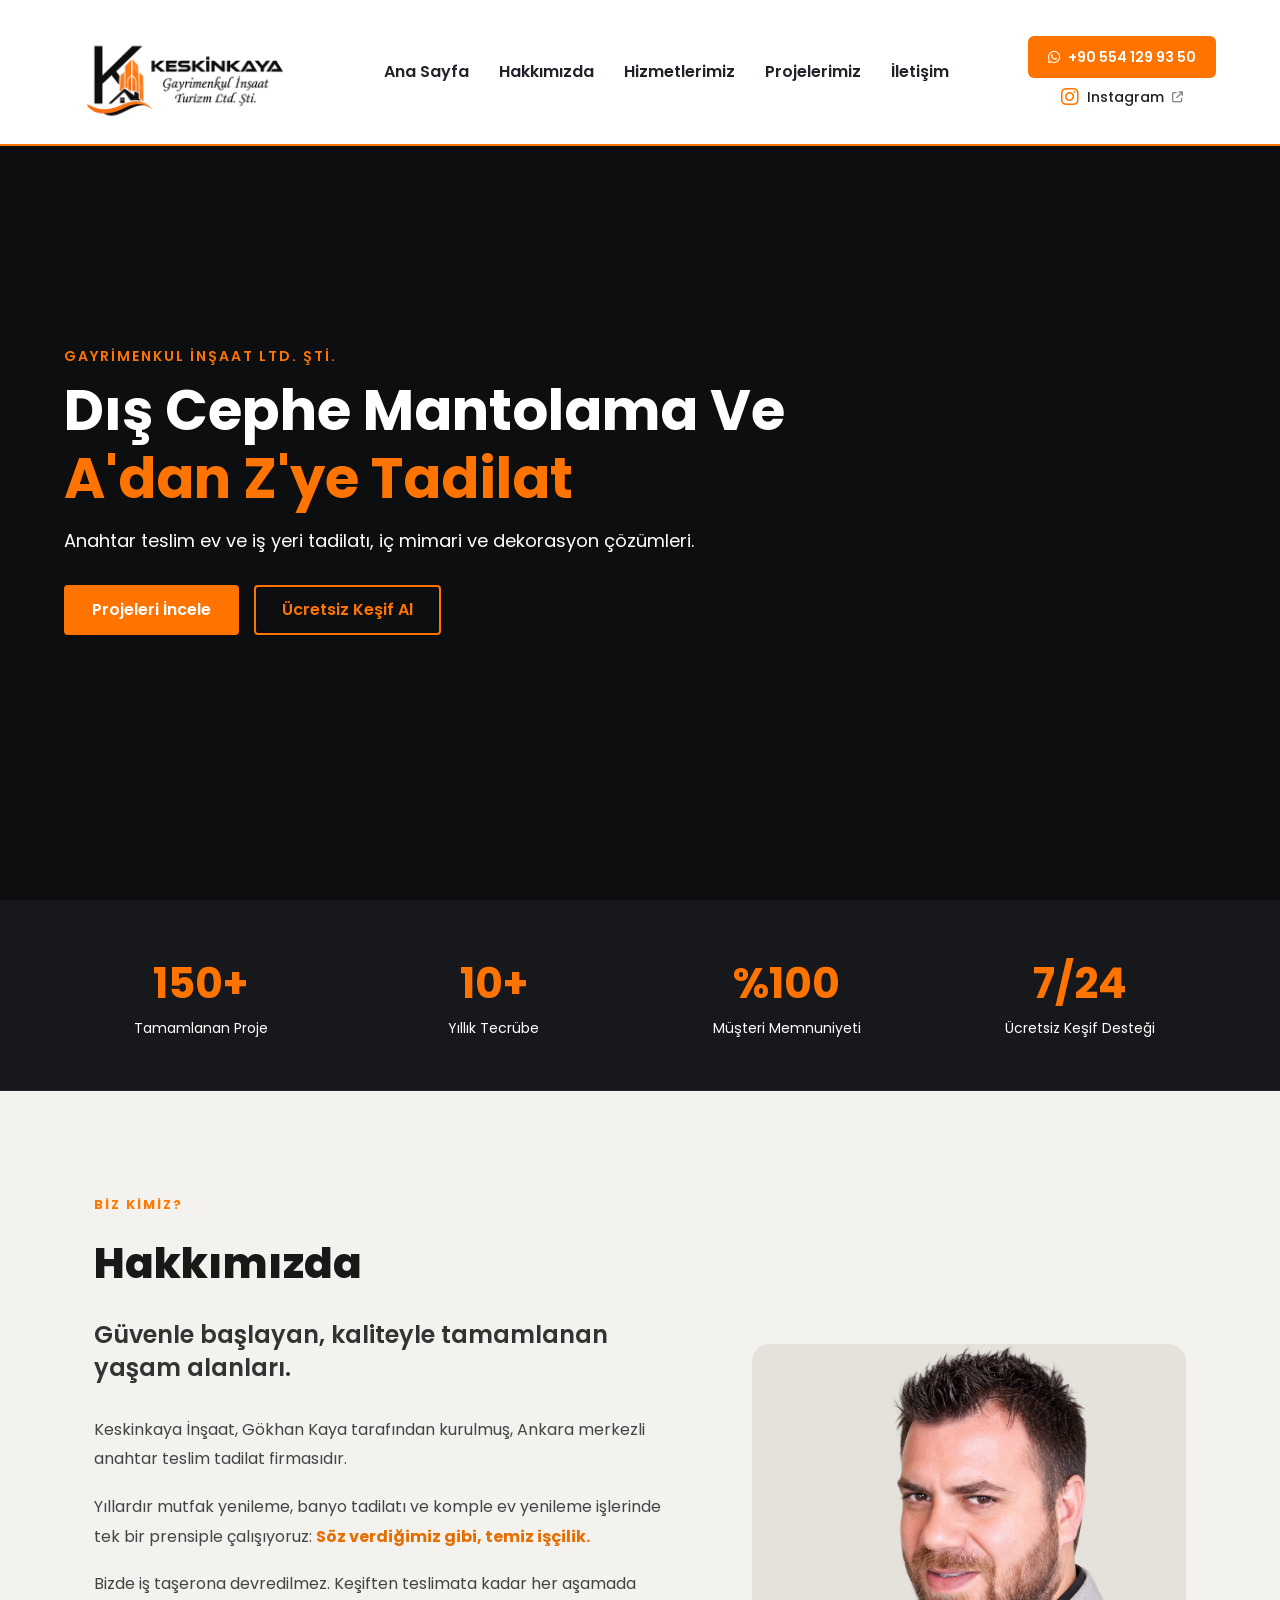
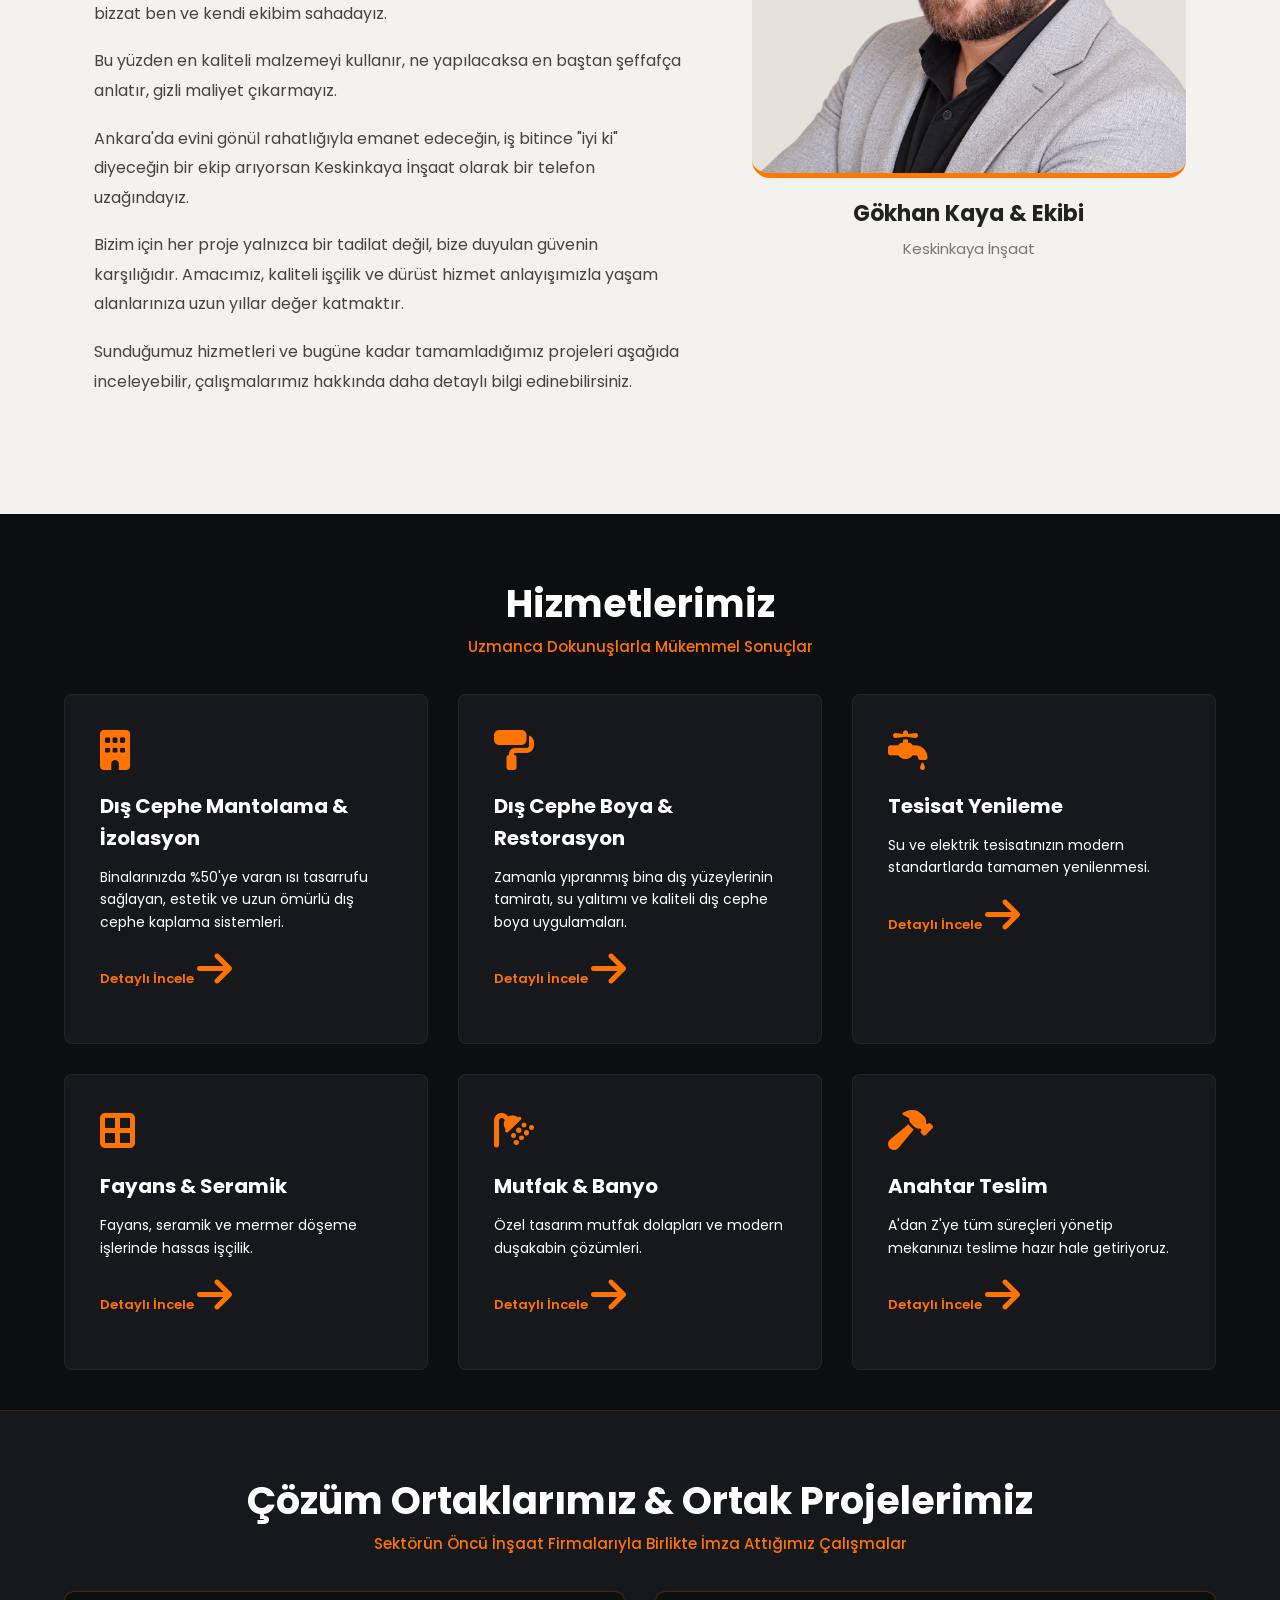
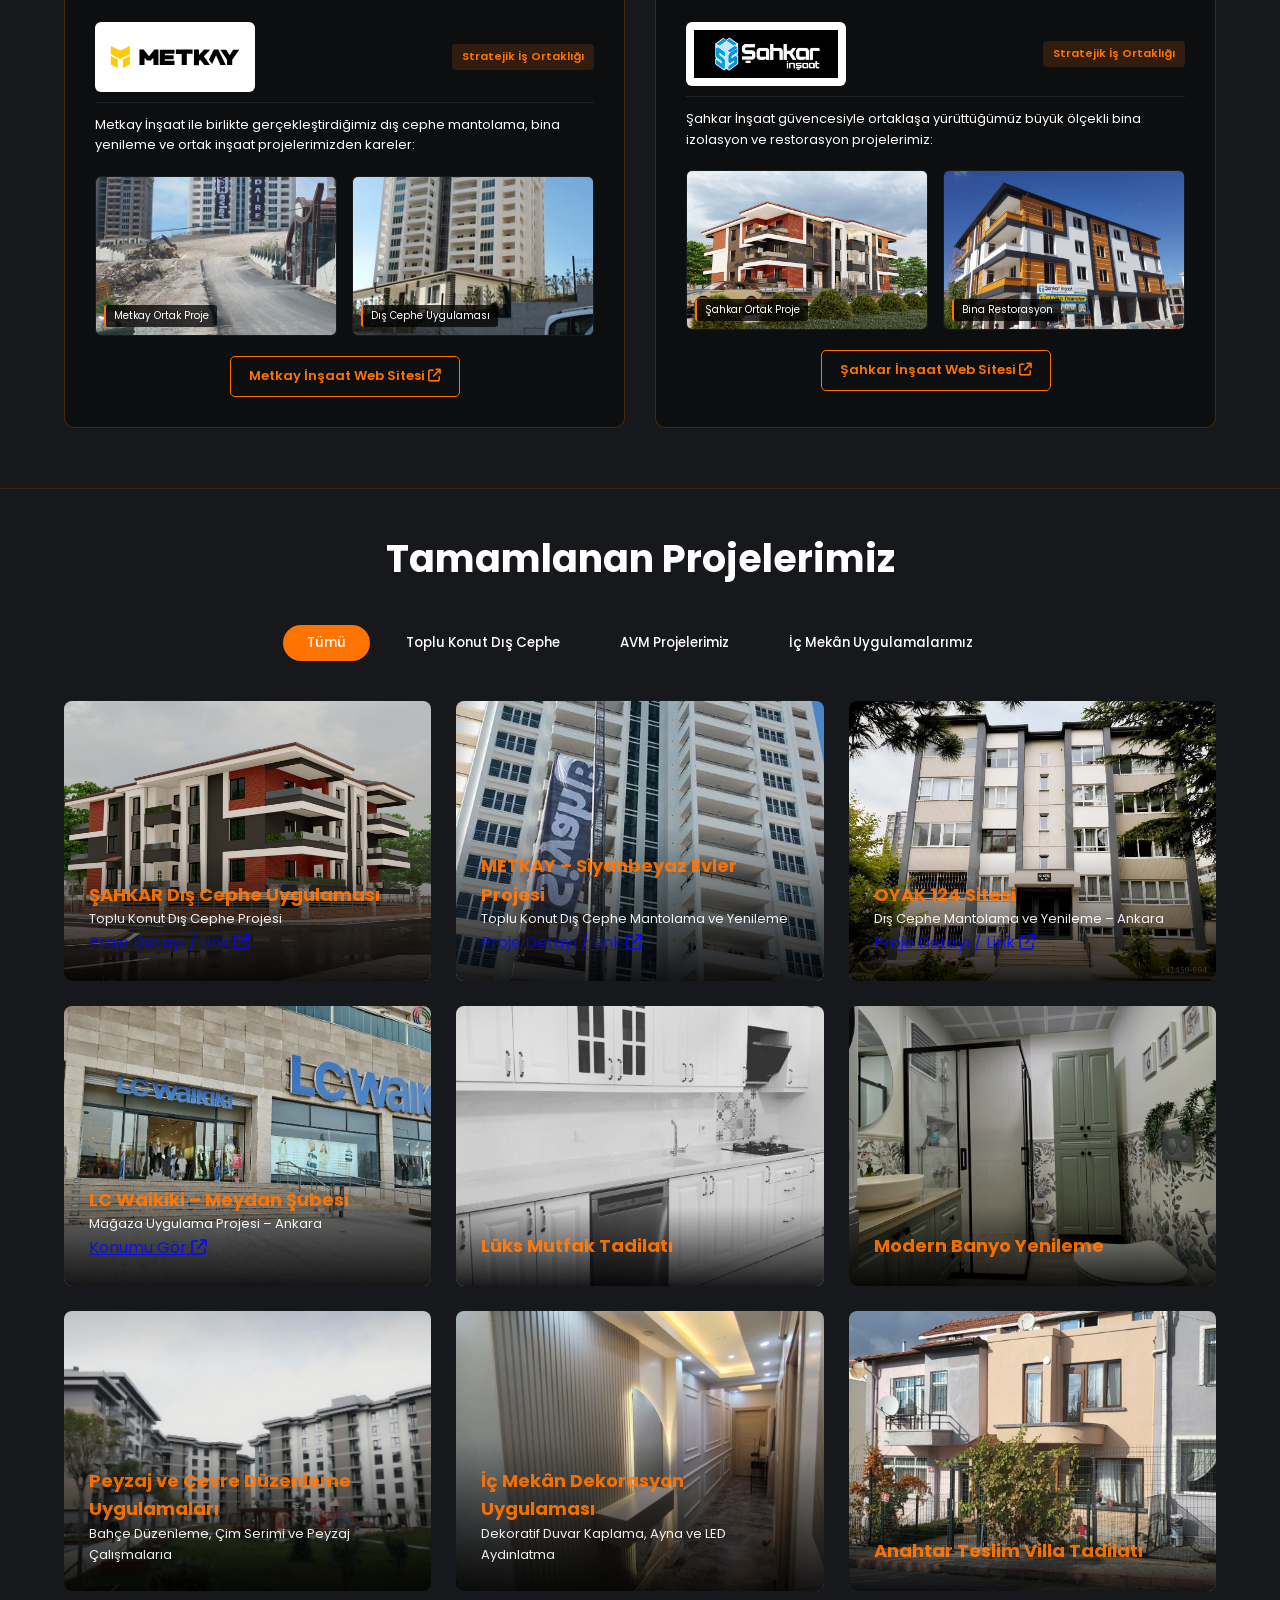
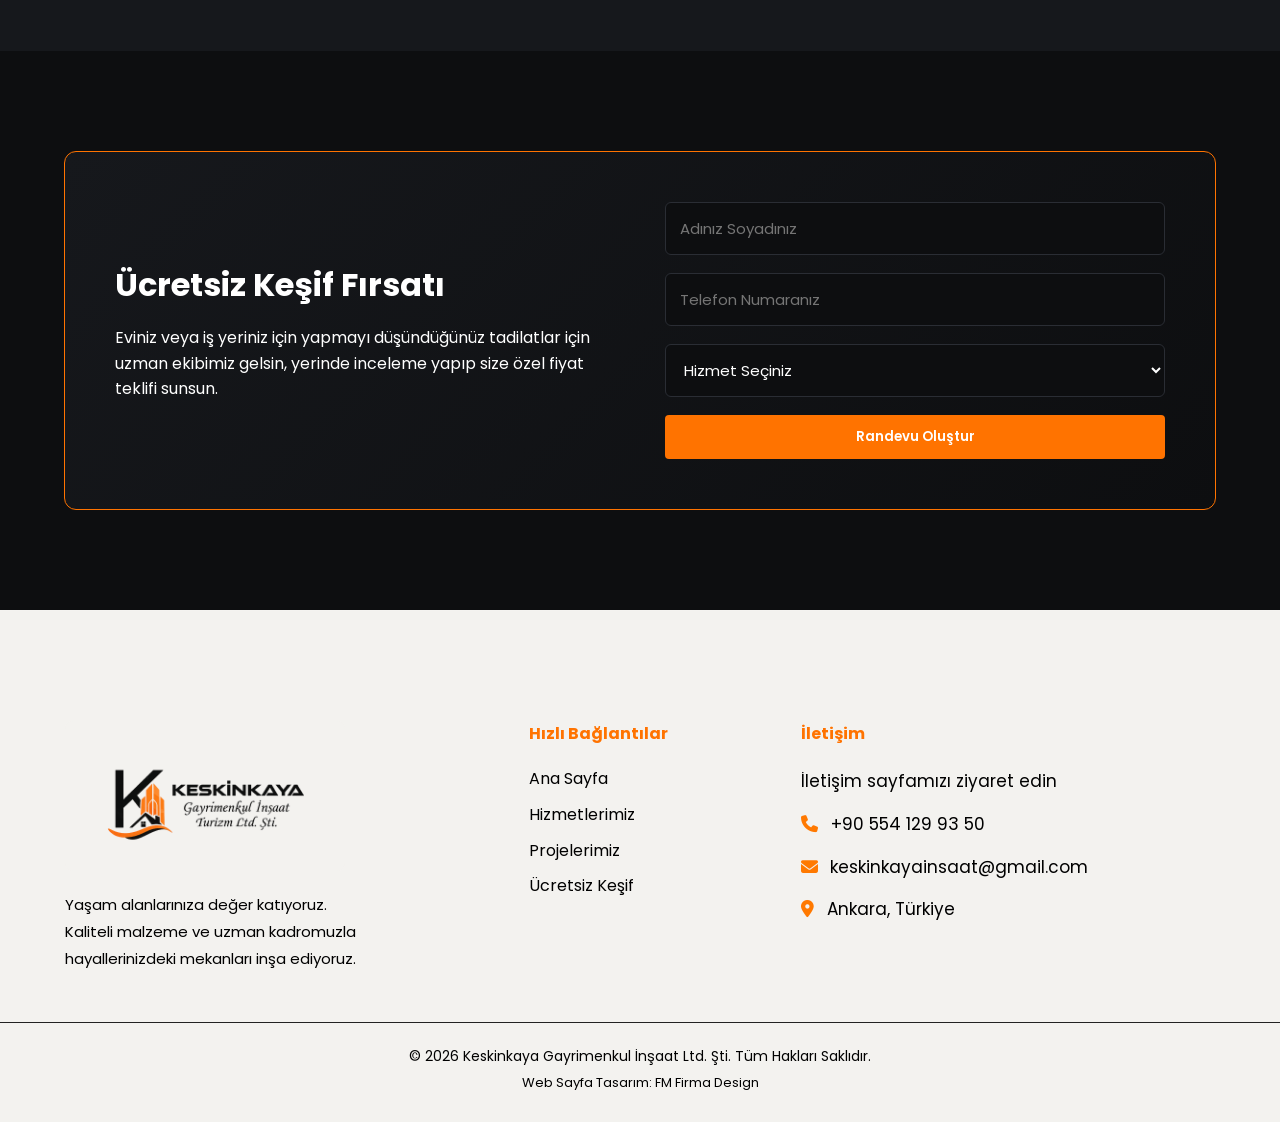
<file: index.html>
<!DOCTYPE html>
<html lang="tr">
<head>
    <meta charset="UTF-8">
    <meta name="viewport" content="width=device-width, initial-scale=1.0">
    <title>Keskinkaya İnşaat | Anahtar Teslim Tadilat & Dekorasyon</title>
    <!-- Google Fonts & FontAwesome -->
    <link href="https://fonts.googleapis.com/css2?family=Poppins:wght@300;400;600;700&display=swap" rel="stylesheet">
    <link rel="stylesheet" href="https://cdnjs.cloudflare.com/ajax/libs/font-awesome/6.4.0/css/all.min.css">
    <link rel="stylesheet" href="style.css">
    <script src="script.js"></script>
</head>
<body>

    <!-- Header / Navbar -->
<header class="navbar">
    <div class="container nav-container">
        <div class="logo">
            <a href="#hero"><img src="images/KeskinKayaInsaat_Logo.png" alt="Keskinkaya İnşaat Logo" class="site-logo"></a>
            
            <!-- Və ya Mətn Halında: -->
            <!-- <a href="#">KESKİNKAYA<span>İNŞAAT</span></a> -->
        </div>
        <nav id="site-navigation" aria-label="Ana navigasyon">
            <ul class="nav-links">
                <li><a href="#hero">Ana Sayfa</a></li>
                <li><a href="#hakkimizda">Hakkımızda</a></li>
                <li><a href="#hizmetler">Hizmetlerimiz</a></li>
                <li><a href="#portfolyo">Projelerimiz</a></li>
                <li><a href="kontakt.html">İletişim</a></li>
            </ul>
        </nav>
        <button class="mobile-nav-toggle" type="button" aria-label="Menüyü aç" aria-expanded="false" aria-controls="site-navigation">
            <span></span>
            <span></span>
            <span></span>
        </button>

<div class="header-social">
    <a href="https://wa.me/905541299350" target="_blank" class="btn-orange-sm">
        <i class="fab fa-whatsapp"></i> +90 554 129 93 50
    </a>

    <a href="https://www.instagram.com/keskinkaya_insaat/" target="_blank" rel="noopener noreferrer" class="header-instagram">
        <i class="fab fa-instagram"></i>
        Instagram
        <i class="fas fa-arrow-up-right-from-square"></i>
    </a>
</div>

</div>
</header>

    <!-- HERO SECTION -->
<section id="hero" class="hero">
    <div class="hero-overlay"></div>
    <div class="container">
        <div class="hero-content">
            <p class="tagline">GAYRİMENKUL İNŞAAT LTD. ŞTİ.</p>
<h1>Dış Cephe Mantolama Ve <span>A'dan Z'ye Tadilat</span></h1>            <p class="sub-desc">Anahtar teslim ev ve iş yeri tadilatı, iç mimari ve dekorasyon çözümleri.</p>
            <div class="hero-btns">
                <a href="#portfolyo" class="btn-orange">Projeleri İncele</a>
                <a href="kontakt.html" class="btn-outline">Ücretsiz Keşif Al</a>
            </div>
        </div>
    </div>
</section>

    <!-- Sayaç / İstatistik Bölümü -->
    <section class="stats-section">
        <div class="container stats-grid">
            <div class="stat-card">
                <h3>150+</h3>
                <p>Tamamlanan Proje</p>
            </div>
            <div class="stat-card">
                <h3>10+</h3>
                <p>Yıllık Tecrübe</p>
            </div>
            <div class="stat-card">
                <h3>%100</h3>
                <p>Müşteri Memnuniyeti</p>
            </div>
            <div class="stat-card">
                <h3>7/24</h3>
                <p>Ücretsiz Keşif Desteği</p>
            </div>
        </div>
    </section>


<!-- HAKKIMIZDA -->
<section id="hakkimizda" class="about-section">
  <div class="container about-container">

    <!-- Sol: Metin -->
    <div class="about-text">

      <span class="about-label">BİZ KİMİZ?</span>

      <h2>Hakkımızda</h2>

      <h3>
        Güvenle başlayan, kaliteyle tamamlanan
        yaşam alanları.
      </h3>

      <p>
        Keskinkaya İnşaat, Gökhan Kaya tarafından
        kurulmuş, Ankara merkezli anahtar teslim
        tadilat firmasıdır.
      </p>

      <p>
        Yıllardır mutfak yenileme, banyo tadilatı
        ve komple ev yenileme işlerinde tek bir
        prensiple çalışıyoruz:
        <strong>Söz verdiğimiz gibi, temiz işçilik.</strong>
      </p>

      <p>
        Bizde iş taşerona devredilmez.
        Keşiften teslimata kadar her aşamada
        bizzat ben ve kendi ekibim sahadayız.
      </p>

      <p>
        Bu yüzden en kaliteli malzemeyi kullanır,
        ne yapılacaksa en baştan şeffafça anlatır,
        gizli maliyet çıkarmayız.
      </p>

      <p>
        Ankara'da evini gönül rahatlığıyla
        emanet edeceğin, iş bitince "iyi ki"
        diyeceğin bir ekip arıyorsan Keskinkaya
        İnşaat olarak bir telefon uzağındayız.
      </p>

      <p>
        Bizim için her proje yalnızca bir tadilat
        değil, bize duyulan güvenin karşılığıdır.
        Amacımız, kaliteli işçilik ve dürüst hizmet
        anlayışımızla yaşam alanlarınıza uzun
        yıllar değer katmaktır.
      </p>

       <p>
        Sunduğumuz hizmetleri ve bugüne kadar tamamladığımız projeleri aşağıda inceleyebilir, çalışmalarımız hakkında daha detaylı bilgi edinebilirsiniz.
      </p>
    

    </div>

    <!-- Sağ: Fotoğraf -->
    
<!-- Sağ: Otomatik fotoğraf slaytı -->
<div class="about-image">

  <div class="about-image-frame about-slider">
    <img
      src="images/Gokhan_Kaya.png"
      alt="Gökhan Kaya"
      class="about-slide active"
    >

    <img
      src="images/KeskinKaya_Ekibi.png"
      alt="Keskinkaya İnşaat Ekibi"
      class="about-slide"
    >
  </div>

<div class="about-image-caption">
    <strong>Gökhan Kaya & Ekibi</strong>
    <span>Keskinkaya İnşaat</span>
</div>

</div>
</div>
</section>


<!-- HİZMETLERİMİZ SECTION -->
<section id="hizmetler" class="services">
    <div class="container">
        <div class="section-title">
            <h2>Hizmetlerimiz</h2>
            <p>Uzmanca Dokunuşlarla Mükemmel Sonuçlar</p>
        </div>

        <div class="services-grid">
            <!-- 1. Dış Cephe Mantolama -->
            <div class="service-card featured" onclick="openServiceModal('mantolama')">
                <i class="fa-solid fa-building"></i>
                <h3>Dış Cephe Mantolama & İzolasyon</h3>
                <p>Binalarınızda %50'ye varan ısı tasarrufu sağlayan, estetik ve uzun ömürlü dış cephe kaplama sistemleri.</p>
                <span class="read-more">Detaylı İncele <i class="fa-solid fa-arrow-right"></i></span>
            </div>

            <!-- 2. Dış Cephe Boya -->
            <div class="service-card featured" onclick="openServiceModal('boya')">
                <i class="fa-solid fa-paint-roller"></i>
                <h3>Dış Cephe Boya & Restorasyon</h3>
                <p>Zamanla yıpranmış bina dış yüzeylerinin tamiratı, su yalıtımı ve kaliteli dış cephe boya uygulamaları.</p>
                <span class="read-more">Detaylı İncele <i class="fa-solid fa-arrow-right"></i></span>
            </div>

            <!-- 3. Tesisat Yenileme -->
            <div class="service-card" onclick="openServiceModal('tesisat')">
                <i class="fa-solid fa-faucet-drip"></i>
                <h3>Tesisat Yenileme</h3>
                <p>Su ve elektrik tesisatınızın modern standartlarda tamamen yenilenmesi.</p>
                <span class="read-more">Detaylı İncele <i class="fa-solid fa-arrow-right"></i></span>
            </div>

            <!-- 4. Fayans & Seramik -->
            <div class="service-card" onclick="openServiceModal('fayans')">
                <i class="fa-solid fa-border-all"></i>
                <h3>Fayans & Seramik</h3>
                <p>Fayans, seramik ve mermer döşeme işlerinde hassas işçilik.</p>
                <span class="read-more">Detaylı İncele <i class="fa-solid fa-arrow-right"></i></span>
            </div>

            <!-- 5. Mutfak & Banyo -->
            <div class="service-card" onclick="openServiceModal('mutfak-banyo')">
                <i class="fa-solid fa-shower"></i>
                <h3>Mutfak & Banyo</h3>
                <p>Özel tasarım mutfak dolapları ve modern duşakabin çözümleri.</p>
                <span class="read-more">Detaylı İncele <i class="fa-solid fa-arrow-right"></i></span>
            </div>

            <!-- 6. Anahtar Teslim -->
            <div class="service-card" onclick="openServiceModal('anahtar-teslim')">
                <i class="fa-solid fa-hammer"></i>
                <h3>Anahtar Teslim</h3>
                <p>A'dan Z'ye tüm süreçleri yönetip mekanınızı teslime hazır hale getiriyoruz.</p>
                <span class="read-more">Detaylı İncele <i class="fa-solid fa-arrow-right"></i></span>
            </div>
        </div>
    </div>
</section>

<!-- GÜÇ BİRLİĞİ VE ORTAK PROJELER SECTION -->
<section class="partners-projects">
    <div class="container">
        <div class="section-title">
            <h2>Çözüm Ortaklarımız & Ortak Projelerimiz</h2>
            <p>Sektörün Öncü İnşaat Firmalarıyla Birlikte İmza Attığımız Çalışmalar</p>
        </div>
        
        <div class="partners-grid">
            <!-- Metkay İnşaat Kartı -->
            <div class="partner-card">
                <div class="partner-header">
                    <a href="https://metkayinsaat.com.tr/iletisim/" target="_blank" rel="noopener noreferrer" class="partner-logo-link">
                        <img src="images/metkay-logo_logo.svg" alt="Metkay İnşaat Logo" class="partner-logo">
                    </a>
                    <span class="partner-tag">Stratejik İş Ortaklığı</span>
                </div>
                <p class="partner-desc">Metkay İnşaat ile birlikte gerçekleştirdiğimiz dış cephe mantolama, bina yenileme ve ortak inşaat projelerimizden kareler:</p>
                
                <!-- Metkay Proje Fotoları -->
                <div class="partner-gallery">
                    <div class="partner-photo">
                        <img src="images/MetkayInsaat_ortakproje1.jpg" alt="Metkay Ortak Proje 1">
                        <div class="photo-badge">Metkay Ortak Proje</div>
                    </div>
                    <div class="partner-photo">
                        <img src="images/MetkayInsaat_ortakproje2.jpg" alt="Metkay Ortak Proje 2">
                        <div class="photo-badge">Dış Cephe Uygulaması</div>
                    </div>
                </div>

                <!-- Sayta Keçid Düyməsi -->
                <div class="partner-link-container">
                    <a href="https://metkayinsaat.com.tr/iletisim/" target="_blank" rel="noopener noreferrer" class="partner-web-btn">
                        Metkay İnşaat Web Sitesi <i class="fa-solid fa-arrow-up-right-from-square"></i>
                    </a>
                </div>
            </div>
            
            <!-- Şahkar İnşaat Kartı -->
            <div class="partner-card">
                <div class="partner-header">
                    <!-- Şirkət Loqosu (Kliklədikdə sayta gedir) -->
                    <a href="https://www.facebook.com/sahkar.insaat/" target="_blank" rel="noopener noreferrer" class="partner-logo-link">
                        <img src="images/ShahkarInsaat_Logo.png" alt="Şahkar İnşaat Logo" class="partner-logo">
                    </a>
                    <span class="partner-tag">Stratejik İş Ortaklığı</span>
                </div>
                <p class="partner-desc">Şahkar İnşaat güvencesiyle ortaklaşa yürüttüğümüz büyük ölçekli bina izolasyon ve restorasyon projelerimiz:</p>
                
                <!-- Şahkar Proje Fotoları -->
                <div class="partner-gallery">
                    <div class="partner-photo">
                        <img src="images/ShahkarInshaat_proje1.jpg" alt="Şahkar Ortak Proje 1">
                        <div class="photo-badge">Şahkar Ortak Proje</div>
                    </div>
                    <div class="partner-photo">
                        <img src="images/ShahkarInshaat_proje2.jpg" alt="Şahkar Ortak Proje 2">
                        <div class="photo-badge">Bina Restorasyon</div>
                    </div>
                </div>

                <!-- Sayta Keçid Düyməsi -->
                <div class="partner-link-container">
                    <a href="https://www.facebook.com/sahkar.insaat/" target="_blank" rel="noopener noreferrer" class="partner-web-btn">
                        Şahkar İnşaat Web Sitesi <i class="fa-solid fa-arrow-up-right-from-square"></i>
                    </a>
                </div>
            </div>
        </div>
    </div>
</section>

    
    <!-- Portfolyo / Foto Qalereya -->
<section id="portfolyo" class="portfolio">
    <div class="container">
        <div class="section-title">
            <h2>Tamamlanan Projelerimiz</h2>
        </div>
        
        <!-- Filter Buttons -->
        <div class="filter-buttons">
            <button class="filter-btn active" data-filter="all">Tümü</button>
            <button class="filter-btn" data-filter="toplu-konut">Toplu Konut Dış Cephe</button>
            <button class="filter-btn" data-filter="avm">AVM Projelerimiz</button>
            <button class="filter-btn" data-filter="ic-mekan">İç Mekân Uygulamalarımız</button>
        </div>

        <div class="portfolio-grid">
            
    <div class="portfolio-item toplu-konut">
    <img src="images/SahkarInsaat_DisCephe_p2.jpg" alt="ŞAHKAR Dış Cephe Uygulaması">
    <img src="images/ShahkarDisCephe_P1.jpg" alt="ŞAHKAR Dış Cephe Uygulaması">
    <img src="images/ShahkarDisCephe_P3.jpg" alt="ŞAHKAR Dış Cephe Uygulaması">
    <div class="item-overlay">
        <h4>ŞAHKAR Dış Cephe Uygulaması</h4>
        <p>Toplu Konut Dış Cephe Projesi</p>
        <a href="https://www.facebook.com/sahkar.insaat/" target="_blank" class="project-link">
            Proje Detayı / Link <i class="fa-solid fa-arrow-up-right-from-square"></i>
        </a>
    </div>
</div>

            <div class="portfolio-item toplu-konut">
                <img src="images/MetkayInsaat_ortakproje3.jpg" alt="Metkay Dış Cephe Uygulaması">
                <img src="images/MetkayInsaat_ortakproje4.jpg" alt="Metkay Dış Cephe Uygulaması">
                <div class="item-overlay">
                    <h4>METKAY – Siyahbeyaz Evler Projesi</h4>
                    <p>Toplu Konut Dış Cephe Mantolama ve Yenileme</p>
                    <a href="https://www.facebook.com/profile.php?id=100054623071284&locale=tr_TR" target="_blank" class="project-link">Proje Detayı / Link <i class="fa-solid fa-arrow-up-right-from-square"></i></a>
                </div>
            </div>

            <div class="portfolio-item toplu-konut">

  <img
    src="images/OyakSitesi_ÇankayaYıldız.webp"
    alt="OYAK 124 Sitesi Dış Cephe Mantolama"
  >

  <div class="item-overlay">
    <h4>OYAK 124 Sitesi</h4>
    <p>Dış Cephe Mantolama ve Yenileme – Ankara</p>

    <a
      href="https://www.hepsiemlak.com/ankara-cankaya-birlik-satilik/daire/141459-694"
      target="_blank"
      rel="noopener noreferrer"
      class="project-link"
    >
      Proje Detayı / Link
      <i class="fa-solid fa-arrow-up-right-from-square"></i>
    </a>
  </div>

</div>

            <!-- LC Waikiki AVM Projesi -->
<div class="portfolio-item avm">

  <img
    src="images/LCWakiki_Meydan_projemiz.webp"
    alt="LC Waikiki Mağaza Projesi Ankara"
  >

  <div class="item-overlay">
    <h4>LC Waikiki – Meydan Şubesi</h4>
    <p>Mağaza Uygulama Projesi – Ankara</p>

    <a
      href="https://share.google/cWEqMTbkZcrUOaoo8"
      target="_blank"
      rel="noopener noreferrer"
      class="project-link"
    >
      Konumu Gör
      <i class="fa-solid fa-arrow-up-right-from-square"></i>
    </a>
  </div>

</div>

            <!-- 3. KATEGORİ: İç Mekân Uygulamalarımız (Bestehende Bilder) -->
            <div class="portfolio-item ic-mekan">
                <img src="images/Mutfaktadilati_1.jpeg" alt="Mutfak">
                <img src="images/Mutfaktadilati_2.jpeg" alt="Mutfak">
                <img src="images/Mutfaktadilati_3.jpeg" alt="Mutfak">
                <img src="images/Mutfaktadilati_4.jpeg" alt="Mutfak">
                <div class="item-overlay">
                    <h4>Lüks Mutfak Tadilatı</h4>
                </div>
            </div>

            <div class="portfolio-item ic-mekan">
                <img src="images/BanyoTadilati_2.jpeg" alt="Banyo">
                <img src="images/BanyoTadilati_1.jpeg" alt="Banyo">
                <img src="images/BanyoTadilati_3.jpeg" alt="Banyo">
                <img src="images/BanyoTadilati_4.jpeg" alt="Banyo">
                <img src="images/BanyoTadilati_5.jpeg" alt="Banyo">
                <img src="images/BanyoTadilati_6.jpeg" alt="Banyo">
                <div class="item-overlay">
                    <h4>Modern Banyo Yenileme</h4>
                </div>
            </div>

            <div class="portfolio-item ic-mekan">
                <img src="images/BahçeDüzenleme_1.jpeg" alt="Bahçe">
                <img src="images/BahçeDüzenleme_2.jpeg" alt="Bahçe">
                <img src="images/BahçeDüzenleme_3.jpeg" alt="Bahçe">
                <div class="item-overlay">
                    <h4>Peyzaj ve Çevre Düzenleme Uygulamaları</h4>
                    <p>Bahçe Düzenleme, Çim Serimi ve Peyzaj Çalışmalarıa</p>
                </div>
            </div>

<div class="portfolio-item ic-mekan">
  <img src="images/IcMekan_2.jpeg" alt="Modern Koridor Dekorasyonu">
  <img src="images/IcMekan_1.jpeg" alt="Dekoratif Duvar ve LED Aydınlatma">

  <div class="item-overlay">
    <h4>İç Mekân Dekorasyon Uygulaması</h4>
    <p>Dekoratif Duvar Kaplama, Ayna ve LED Aydınlatma</p>
  </div>
</div>

            <div class="portfolio-item ic-mekan">
                <img src="images/AnahtarTeslimVilla_1.jpeg" alt="Villa">
                <img src="images/AnahtarTeslimVilla_2.jpeg" alt="Villa">
                <img src="images/AnahtarTeslimVilla_3.jpeg" alt="Villa">
                <div class="item-overlay">
                    <h4>Anahtar Teslim Villa Tadilatı</h4>
                </div>
            </div>

        </div>
    </div>
</section>

    <!-- Ücretsiz Keşif Formu -->
    <section id="kesif" class="kesif-section">
        <div class="container kesif-container">
            <div class="kesif-text">
                <h2>Ücretsiz Keşif Fırsatı</h2>
                <p>Eviniz veya iş yeriniz için yapmayı düşündüğünüz tadilatlar için uzman ekibimiz gelsin, yerinde inceleme yapıp size özel fiyat teklifi sunsun.</p>
            </div>
            <form class="kesif-form">
                <input type="text" placeholder="Adınız Soyadınız" required>
                <input type="tel" placeholder="Telefon Numaranız" required>
                <select required>
                    <option value="" disabled selected>Hizmet Seçiniz</option>
                    <option value="anahtar-teslim">Anahtar Teslim Tadilat</option>
                    <option value="mutfak-banyo">Mutfak & Banyo Yenileme</option>
                    <option value="boya-alcipan">Alçı, Boya & Kartonpiyer</option>
                    <option value="diger">Diğer</option>
                </select>
                <button type="submit" class="btn-gold">Randevu Oluştur</button>
            </form>
        </div>
    </section>

   
<!-- Footer -->
<footer>
    <div class="container footer-content">

        <!-- Logo und Firmenbeschreibung -->
        <div class="footer-col footer-brand">
            <img
                src="images/KeskinKayaInsaat_Logo.png"
                alt="Keskinkaya İnşaat Logo"
                class="footer-logo"
            >

            <p class="footer-description">
    Yaşam alanlarınıza değer katıyoruz.<br>
    Kaliteli malzeme ve uzman kadromuzla<br>
    hayallerinizdeki mekanları inşa ediyoruz.
</p>
        </div>

        <!-- Schnelllinks -->
        <div class="footer-col">
            <h4>Hızlı Bağlantılar</h4>
            <ul>
                <li><a href="#hero">Ana Sayfa</a></li>
                <li><a href="#hizmetler">Hizmetlerimiz</a></li>
                <li><a href="#portfolyo">Projelerimiz</a></li>
                <li><a href="#kesif">Ücretsiz Keşif</a></li>
            </ul>
        </div>

        <!-- Kontakt -->
        <div class="footer-col">
            <h4>İletişim</h4>
            <p><a href="kontakt.html">İletişim sayfamızı ziyaret edin</a></p>

            <p>
                <i class="fa-solid fa-phone"></i>
                <a href="tel:+905541299350">
                    +90 554 129 93 50
                </a>
            </p>

            <p class="footer-email-row">
                <i class="fas fa-envelope"></i>
                <a href="mailto:keskinkayainsaat@gmail.com">keskinkayainsaat@gmail.com</a>
            </p>

            <p>
                <i class="fa-solid fa-location-dot"></i>
                Ankara, Türkiye
            </p>
        </div>

    </div>

    <!-- Copyright -->
    <div class="footer-bottom">
        <p>
            &copy; 2026 Keskinkaya Gayrimenkul İnşaat Ltd. Şti.
            Tüm Hakları Saklıdır.
        </p>
        <p class="footer-credit">
            Web Sayfa Tasarım:
            <a href="https://www.instagram.com/fm_firmadesign/" target="_blank" rel="noopener noreferrer">FM Firma Design</a>
        </p>
    </div>
</footer>



    <!-- MODAL POPUP PENÇERESİ -->
<div id="serviceModal" class="modal-overlay">
    <div class="modal-content">
        <span class="modal-close" onclick="closeServiceModal()">&times;</span>
        <div class="modal-body">
            <h2 id="modalTitle">Xidmət Başlığı</h2>
            <p id="modalDesc" class="modal-description">Ətraflı məlumat...</p>
            
            <div class="modal-gallery" id="modalGallery"></div>
            
            <div class="modal-footer">
                <a href="kontakt.html" onclick="closeServiceModal()" class="btn-orange">Bu Hizmet İçin Ücretsiz Keşif Al</a>
            </div>
        </div>
    </div>
</div>


<!-- Projektgalerie Modal -->
<div id="projektModal" class="projekt-modal">
  <div class="projekt-modal-inhalt">
    <button class="projekt-modal-schliessen" type="button" aria-label="Galerie schließen">&times;</button>
    <h2 id="projektModalTitel"></h2>
    <div id="projektModalBilder"></div>
  </div>
</div>

</body>
</html>
</file>
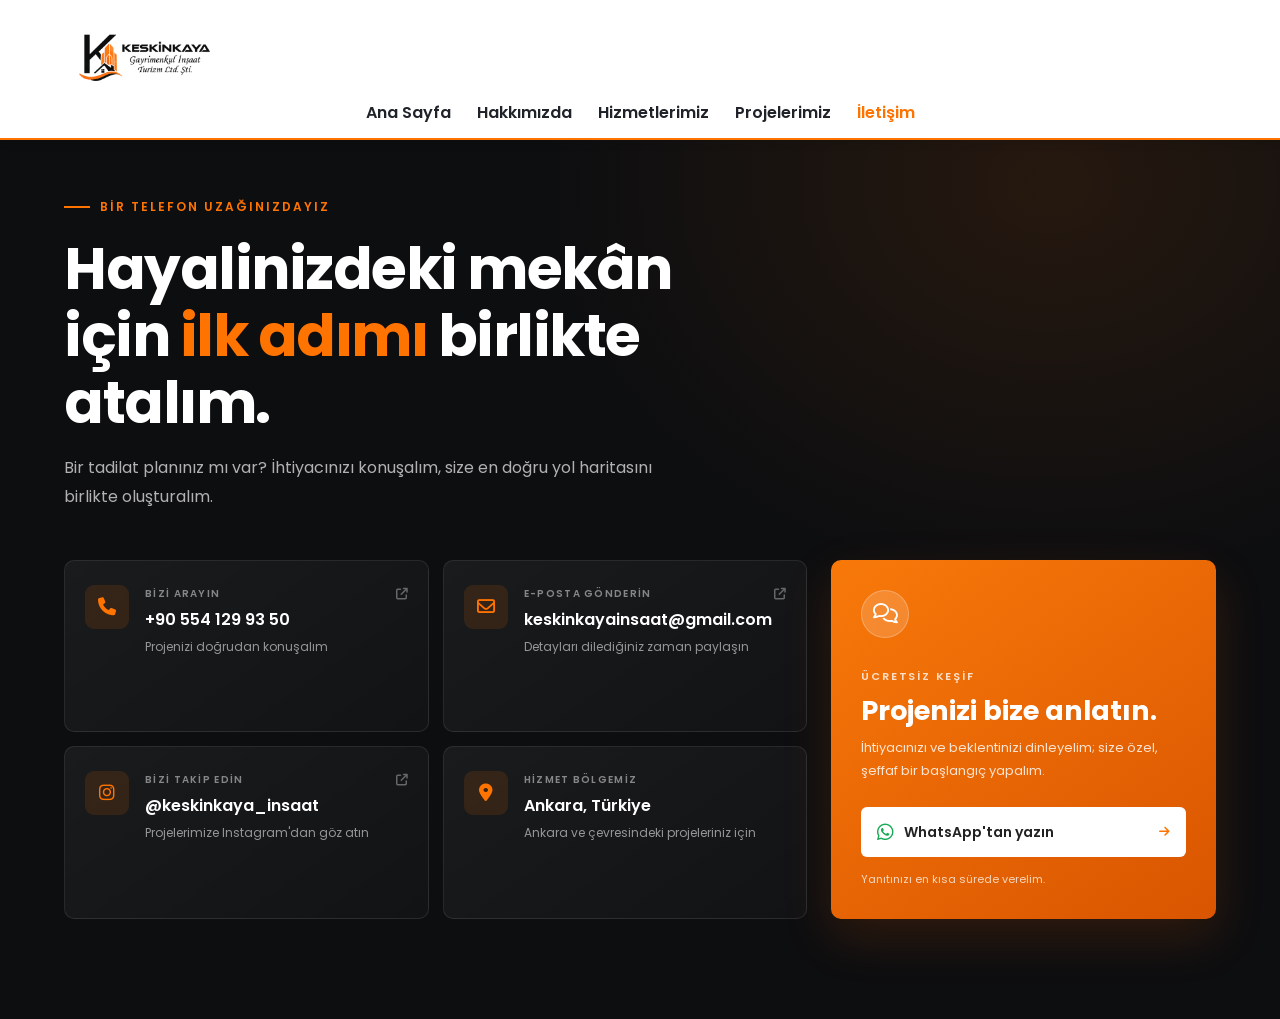
<file: kontakt.html>
<!DOCTYPE html>
<html lang="tr">
<head>
    <meta charset="UTF-8">
    <meta name="viewport" content="width=device-width, initial-scale=1.0">
    <meta name="description" content="Keskinkaya İnşaat ile iletişime geçin. Ankara'daki tadilat ve inşaat projeleriniz için bizi arayın, e-posta gönderin veya Instagram'dan ulaşın.">
    <title>İletişim | Keskinkaya İnşaat</title>
    <link href="https://fonts.googleapis.com/css2?family=Poppins:wght@300;400;500;600;700&display=swap" rel="stylesheet">
    <link rel="stylesheet" href="https://cdnjs.cloudflare.com/ajax/libs/font-awesome/6.4.0/css/all.min.css">
    <link rel="stylesheet" href="style.css">
    <script src="script.js"></script>
</head>
<body class="contact-page">
    <header class="navbar">
        <div class="container nav-container">
            <div class="logo">
                <a href="index.html" aria-label="Keskinkaya İnşaat ana sayfa">
                    <img src="images/KeskinKayaInsaat_Logo.png" alt="Keskinkaya İnşaat Logo" class="site-logo">
                </a>
            </div>
            <nav id="site-navigation" aria-label="Ana navigasyon">
                <ul class="nav-links">
                    <li><a href="index.html#hero">Ana Sayfa</a></li>
                    <li><a href="index.html#hakkimizda">Hakkımızda</a></li>
                    <li><a href="index.html#hizmetler">Hizmetlerimiz</a></li>
                    <li><a href="index.html#portfolyo">Projelerimiz</a></li>
                    <li><a href="kontakt.html" aria-current="page">İletişim</a></li>
                </ul>
            </nav>
            <button class="mobile-nav-toggle" type="button" aria-label="Menüyü aç" aria-expanded="false" aria-controls="site-navigation">
                <span></span>
                <span></span>
                <span></span>
            </button>
        </div>
    </header>

    <main>
        <section class="contact-hero">
            <div class="container">
                <div class="contact-intro">
                    <span class="contact-eyebrow"><span></span> BİR TELEFON UZAĞINIZDAYIZ</span>
                    <h1>Hayalinizdeki mekân için <span>ilk adımı</span> birlikte atalım.</h1>
                    <p>Bir tadilat planınız mı var? İhtiyacınızı konuşalım, size en doğru yol haritasını birlikte oluşturalım.</p>
                </div>

                <div class="contact-layout">
                    <div class="contact-options" aria-label="İletişim kanalları">
                        <a class="contact-card" href="tel:+905541299350">
                            <span class="contact-icon"><i class="fa-solid fa-phone" aria-hidden="true"></i></span>
                            <span class="contact-card-copy">
                                <span class="contact-card-label">BİZİ ARAYIN</span>
                                <strong>+90 554 129 93 50</strong>
                                <span>Projenizi doğrudan konuşalım</span>
                            </span>
                            <i class="fa-solid fa-arrow-up-right-from-square contact-card-arrow" aria-hidden="true"></i>
                        </a>

                        <a class="contact-card" href="mailto:keskinkayainsaat@gmail.com">
                            <span class="contact-icon"><i class="fa-regular fa-envelope" aria-hidden="true"></i></span>
                            <span class="contact-card-copy">
                                <span class="contact-card-label">E-POSTA GÖNDERİN</span>
                                <strong>keskinkayainsaat@gmail.com</strong>
                                <span>Detayları dilediğiniz zaman paylaşın</span>
                            </span>
                            <i class="fa-solid fa-arrow-up-right-from-square contact-card-arrow" aria-hidden="true"></i>
                        </a>

                        <a class="contact-card" href="https://www.instagram.com/keskinkaya_insaat/" target="_blank" rel="noopener noreferrer">
                            <span class="contact-icon"><i class="fa-brands fa-instagram" aria-hidden="true"></i></span>
                            <span class="contact-card-copy">
                                <span class="contact-card-label">BİZİ TAKİP EDİN</span>
                                <strong>@keskinkaya_insaat</strong>
                                <span>Projelerimize Instagram'dan göz atın</span>
                            </span>
                            <i class="fa-solid fa-arrow-up-right-from-square contact-card-arrow" aria-hidden="true"></i>
                        </a>

                        <div class="contact-card contact-location">
                            <span class="contact-icon"><i class="fa-solid fa-location-dot" aria-hidden="true"></i></span>
                            <span class="contact-card-copy">
                                <span class="contact-card-label">HİZMET BÖLGEMİZ</span>
                                <strong>Ankara, Türkiye</strong>
                                <span>Ankara ve çevresindeki projeleriniz için</span>
                            </span>
                        </div>
                    </div>

                    <aside class="contact-cta">
                        <span class="contact-cta-mark"><i class="fa-regular fa-comments" aria-hidden="true"></i></span>
                        <p class="contact-cta-kicker">ÜCRETSİZ KEŞİF</p>
                        <h2>Projenizi bize anlatın.</h2>
                        <p>İhtiyacınızı ve beklentinizi dinleyelim; size özel, şeffaf bir başlangıç yapalım.</p>
                        <a class="contact-whatsapp" href="https://wa.me/905541299350" target="_blank" rel="noopener noreferrer">
                            <i class="fa-brands fa-whatsapp" aria-hidden="true"></i>
                            WhatsApp'tan yazın
                            <i class="fa-solid fa-arrow-right" aria-hidden="true"></i>
                        </a>
                        <span class="contact-cta-note">Yanıtınızı en kısa sürede verelim.</span>
                    </aside>
                </div>
            </div>
        </section>
    </main>
</body>
</html>
</file>
<file: style.css>
/* --- GOOGLE FONTS & RESET --- */
@import url('https://fonts.googleapis.com/css2?family=Poppins:wght@300;400;500;600;700&display=swap');

* {
    margin: 0;
    padding: 0;
    box-sizing: border-box;
    font-family: 'Poppins', sans-serif;
    scroll-behavior: smooth;
}

/* --- LOGO VE BARKOD RENK PALETİ --- */
:root {
    --bg-dark: #0d0e10;
    --bg-card: #16181c;
    --bg-card-hover: #1f2228;
    --orange: #ff7300;        /* Logo Turuncusu */
    --orange-hover: #e06500;  /* Koyu Turuncu */
    --text-white: #ffffff;
    --text-dark: #1f2228;
    --border-color: rgba(255, 115, 0, 0.2);
}

body {
    background-color: var(--bg-dark);
    color: var(--text-white);
    line-height: 1.6;
    overflow-x: hidden;
}

.container {
    width: 90%;
    max-width: 1200px;
    margin: 0 auto;
}

/* --- BUTTONS --- */
.btn-gold, .btn-orange {
    background: var(--orange);
    color: #ffffff;
    padding: 12px 28px;
    font-weight: 600;
    border-radius: 4px;
    text-decoration: none;
    transition: all 0.3s ease;
    border: none;
    cursor: pointer;
    display: inline-block;
}

.btn-gold:hover, .btn-orange:hover {
    background: var(--orange-hover);
    transform: translateY(-2px);
    box-shadow: 0 5px 15px rgba(255, 115, 0, 0.3);
}

.btn-outline {
    border: 2px solid var(--orange);
    color: var(--orange);
    padding: 10px 26px;
    font-weight: 600;
    border-radius: 4px;
    text-decoration: none;
    transition: all 0.3s ease;
    display: inline-block;
}

.btn-outline:hover {
    background: var(--orange);
    color: #ffffff;
}

.btn-orange-sm {
    background: var(--orange);
    color: #ffffff !important;
    padding: 10px 20px;
    font-weight: 600;
    border-radius: 6px;
    text-decoration: none;
    font-size: 14px;
    transition: 0.3s;
    display: inline-flex;
    align-items: center;
    gap: 8px;
}

.btn-orange-sm:hover {
    background: var(--orange-hover);
}

/* --- BEYAZ NAVBAR VE LOGO DÜZENLEMESİ --- */
.navbar {
    background: #ffffff !important;
    position: fixed;
    top: 0;
    width: 100%;
    z-index: 1000;
    padding: 12px 0;
    border-bottom: 2px solid var(--orange);
    box-shadow: 0 2px 10px rgba(0, 0, 0, 0.1);
}

.nav-container {
    display: flex;
    justify-content: space-between;
    align-items: center;
}

.site-logo {
    height: 55px;
    width: auto;
    display: block;
    background: transparent !important;
    padding: 0;
    box-shadow: none;
}

.nav-links {
    display: flex;
    list-style: none;
    gap: 30px;
}

.nav-links a {
    color: var(--text-dark) !important;
    text-decoration: none;
    font-weight: 600;
    transition: 0.3s;
}

.nav-links a:hover {
    color: var(--orange) !important;
}

/* --- HERO SECTION --- */
.hero {
    height: 100vh;
    background: url('https://images.unsplash.com/photo-1600585154340-be6161a56a0c?w=1600') center/cover no-repeat;
    position: relative;
    display: flex;
    align-items: center;
    padding-top: 80px; /* Navbar-ın altında kalmaması üçün */
}

.hero-overlay {
    position: absolute;
    top: 0;
    left: 0;
    width: 100%;
    height: 100%;
    background: linear-gradient(180deg, rgba(13,14,16,0.6) 0%, rgba(13,14,16,0.95) 100%);
    z-index: 1;
}

.hero .container {
    position: relative;
    z-index: 2;
    width: 90%;
    max-width: 1200px;
    margin: 0 auto;
}

.hero-content {
    max-width: 750px;
}

.tagline {
    color: var(--orange);
    letter-spacing: 2px;
    font-size: 14px;
    font-weight: 600;
    margin-bottom: 10px;
}

.hero-content h1 {
    font-size: 56px;
    line-height: 1.2;
    margin-bottom: 15px;
    font-weight: 700;
}

.hero-content h1 span {
    color: var(--orange);
}

.sub-desc {
    color: var(--text-gray);
    font-size: 18px;
    margin-bottom: 30px;
}

.hero-btns {
    display: flex;
    gap: 15px;
}

/* --- SAYAÇLAR --- */
.stats-section {
    background: var(--bg-card);
    padding: 50px 0;
    border-bottom: 1px solid rgba(255,255,255,0.05);
}

.stats-grid {
    display: grid;
    grid-template-columns: repeat(auto-fit, minmax(200px, 1fr));
    text-align: center;
    gap: 20px;
}

.stat-card h3 {
    color: var(--orange);
    font-size: 42px;
    font-weight: 700;
}

.stat-card p {
    color: var(--text-gray);
    font-size: 14px;
}

.services {
    padding-top: 60px;
    padding-bottom: 40px; /* Aşağı boşluq azaldıldı */
}

.section-title {
    text-align: center;
    margin-bottom: 60px;
}

.section-title h2 {
    font-size: 38px;
    color: var(--text-white);
}

.section-title p {
    color: var(--orange);
    font-size: 15px;
    font-weight: 500;
}

.services-grid {
    display: grid;
    grid-template-columns: repeat(auto-fit, minmax(320px, 1fr));
    gap: 30px;
}

.service-card {
    background: var(--bg-card);
    padding: 35px;
    border-radius: 8px;
    border: 1px solid rgba(255,255,255,0.05);
    transition: all 0.3s ease;
}

.service-card:hover {
    border-color: var(--orange);
    transform: translateY(-8px);
    background: var(--bg-card-hover);
}

.service-card i {
    font-size: 40px;
    color: var(--orange);
    margin-bottom: 20px;
}

.service-card h3 {
    margin-bottom: 12px;
    font-size: 20px;
}

.service-card p {
    color: var(--text-gray);
    font-size: 14px;
}

.portfolio {
    padding-top: 40px;   /* Yuxarı boşluq azaldıldı */
    padding-bottom: 60px;
    background: var(--bg-card);
}

.section-title {
    text-align: center;
    margin-bottom: 35px; /* Başlığın altındakı artıq boşluq azaldıldı */
}

.filter-buttons {
    display: flex;
    justify-content: center;
    gap: 12px;
    margin-bottom: 40px;
    flex-wrap: wrap;
}

.filter-btn {
    background: transparent;
    border: 1px solid var(--text-gray);
    color: var(--text-gray);
    padding: 8px 24px;
    border-radius: 20px;
    cursor: pointer;
    font-weight: 500;
    transition: 0.3s;
}

.filter-btn.active, .filter-btn:hover {
    border-color: var(--orange);
    background: var(--orange);
    color: #ffffff;
}

.portfolio-grid {
    display: grid;
    grid-template-columns: repeat(auto-fill, minmax(350px, 1fr));
    gap: 25px;
}

.portfolio-item {
    position: relative;
    border-radius: 8px;
    overflow: hidden;
    height: 280px;
    cursor: pointer;
}

.portfolio-item img {
    width: 100%;
    height: 100%;
    object-fit: cover;
    transition: transform 0.5s ease;
}

.portfolio-item:hover img {
    transform: scale(1.1);
}

.item-overlay {
    position: absolute;
    bottom: 0;
    left: 0;
    width: 100%;
    padding: 25px;
    background: linear-gradient(0deg, rgba(0,0,0,0.95) 0%, rgba(0,0,0,0) 100%);
    opacity: 0.9;
    transition: 0.3s;
}

.item-overlay h4 {
    color: var(--orange);
    font-size: 18px;
}

.item-overlay p {
    font-size: 13px;
    color: var(--text-gray);
}

/* --- ÜCRETSİZ KEŞİF FORMU --- */
.kesif-section {
    padding: 100px 0;
}

.kesif-container {
    background: linear-gradient(135deg, #16181c 0%, #0d0e10 100%);
    border: 1px solid var(--orange);
    padding: 50px;
    border-radius: 12px;
    display: grid;
    grid-template-columns: 1fr 1fr;
    gap: 50px;
    align-items: center;
}

.kesif-text h2 {
    font-size: 32px;
    margin-bottom: 15px;
}

.kesif-text p {
    color: var(--text-gray);
}

.kesif-form {
    display: flex;
    flex-direction: column;
    gap: 18px;
}

.kesif-form input, .kesif-form select {
    background: #0d0e10;
    border: 1px solid #2a2d34;
    padding: 14px;
    border-radius: 6px;
    color: #fff;
    font-size: 15px;
}

.kesif-form input:focus, .kesif-form select:focus {
    border-color: var(--orange);
    outline: none;
}

/* --- FOOTER & WHATSAPP --- */
footer {
    background: #f3f2ef;
    padding: 80px 0 20px 0;
    border-top: 1px solid rgba(255,255,255,0.05);
}

.footer-content {
    display: grid;
    grid-template-columns: repeat(auto-fit, minmax(220px, 1fr));
    gap: 40px;
    margin-bottom: 50px;
}

.footer-col h3, .footer-col h4 {
    color: var(--orange);
    margin-bottom: 20px;
}

.footer-col ul {
    list-style: none;
}

.footer-col ul li {
    margin-bottom: 10px;
}

.footer-col ul li a {
    color: var(--text-gray);
    text-decoration: none;
    transition: 0.3s;
}

.footer-col ul li a:hover {
    color: var(--orange);
}

.footer-bottom {
    text-align: center;
    border-top: 1px solid #16181c;
    padding-top: 25px;
    color: var(--text-gray);
    font-size: 13px;
}

.whatsapp-btn {
    position: fixed;
    bottom: 30px;
    right: 30px;
    background: #25d366;
    color: #fff;
    width: 60px;
    height: 60px;
    border-radius: 50%;
    display: flex;
    justify-content: center;
    align-items: center;
    font-size: 32px;
    box-shadow: 0 4px 15px rgba(0,0,0,0.5);
    z-index: 1000;
    text-decoration: none;
    transition: 0.3s;
}

.whatsapp-btn:hover {
    transform: scale(1.1);
}

/* --- MOBİL UYUMLULUK --- */
@media (max-width: 768px) {
    .nav-links {
        display: none;
    }
    
    .hero-content h1 {
        font-size: 36px;
    }
    
    .kesif-container {
        grid-template-columns: 1fr;
        padding: 30px;
    }
    
    .portfolio-grid {
        grid-template-columns: 1fr;
    }
}

/* --- ÇÖZÜM ORTAKLARI VE ORTAK PROJE FOTOLARI --- */
.partners-projects {
    padding: 60px 0;
    background: var(--bg-card);
    border-top: 1px solid rgba(255, 115, 0, 0.15);
    border-bottom: 1px solid rgba(255, 115, 0, 0.15);
}

.partners-grid {
    display: grid;
    grid-template-columns: repeat(auto-fit, minmax(350px, 1fr));
    gap: 30px;
    margin-top: 30px;
}

.partner-card {
    background: var(--bg-dark);
    border: 1px solid rgba(255, 115, 0, 0.25);
    padding: 30px;
    border-radius: 10px;
    transition: 0.3s;
}

.partner-card:hover {
    border-color: var(--orange);
    box-shadow: 0 5px 20px rgba(255, 115, 0, 0.15);
}

.partner-header {
    display: flex;
    justify-content: space-between;
    align-items: center;
    margin-bottom: 12px;
    border-bottom: 1px solid rgba(255,255,255,0.08);
    padding-bottom: 10px;
}

.partner-header h3 {
    color: var(--orange);
    font-size: 22px;
    font-weight: 700;
}

.partner-tag {
    background: rgba(255, 115, 0, 0.15);
    color: var(--orange);
    padding: 4px 10px;
    font-size: 11px;
    border-radius: 4px;
    font-weight: 600;
}

.partner-desc {
    color: var(--text-gray);
    font-size: 13px;
    margin-bottom: 20px;
}

/* Şəkilli mini-qalereya şəbəkəsi */
.partner-gallery {
    display: grid;
    grid-template-columns: 1fr 1fr;
    gap: 15px;
}

.partner-photo {
    position: relative;
    border-radius: 6px;
    overflow: hidden;
    height: 160px;
    border: 1px solid rgba(255, 255, 255, 0.05);
}

.partner-photo img {
    width: 100%;
    height: 100%;
    object-fit: cover;
    transition: transform 0.4s ease;
}

.partner-photo:hover img {
    transform: scale(1.08);
}

.photo-badge {
    position: absolute;
    bottom: 8px;
    left: 8px;
    background: rgba(0, 0, 0, 0.75);
    color: #fff;
    font-size: 10px;
    padding: 3px 8px;
    border-radius: 3px;
    border-left: 2px solid var(--orange);
}

/* --- SERVICE MODAL POPUP STYLES --- */
.modal-overlay {
    position: fixed;
    top: 0;
    left: 0;
    width: 100%;
    height: 100%;
    background: rgba(0, 0, 0, 0.85);
    backdrop-filter: blur(8px);
    z-index: 2000;
    display: none; /* İlkin olaraq gizlidir */
    justify-content: center;
    align-items: center;
    padding: 20px;
}

.modal-content {
    background: #16181c;
    border: 1px solid var(--orange);
    width: 100%;
    max-width: 750px; /* Ekranı tam tutmasın, ideal böyüklükdə olsun */
    max-height: 90vh;
    overflow-y: auto;
    border-radius: 12px;
    padding: 35px;
    position: relative;
    box-shadow: 0 10px 30px rgba(255, 115, 0, 0.2);
    animation: modalFadeIn 0.3s ease-in-out;
}

@keyframes modalFadeIn {
    from { transform: translateY(-20px); opacity: 0; }
    to { transform: translateY(0); opacity: 1; }
}

.modal-close {
    position: absolute;
    top: 15px;
    right: 20px;
    font-size: 30px;
    color: var(--text-gray);
    cursor: pointer;
    transition: 0.3s;
}

.modal-close:hover {
    color: var(--orange);
}

#modalTitle {
    color: var(--orange);
    font-size: 26px;
    margin-bottom: 15px;
}

.modal-description {
    color: var(--text-gray);
    font-size: 15px;
    line-height: 1.7;
    margin-bottom: 25px;
}

.modal-gallery {
    display: grid;
    grid-template-columns: 1fr 1fr;
    gap: 15px;
    margin-bottom: 25px;
}

.modal-gallery img {
    width: 100%;
    height: 180px;
    object-fit: cover;
    border-radius: 8px;
    border: 1px solid rgba(255, 255, 255, 0.1);
}

.modal-footer {
    text-align: right;
    border-top: 1px solid rgba(255, 255, 255, 0.08);
    padding-top: 20px;
}

.service-card {
    cursor: pointer;
}

.read-more {
    display: inline-block;
    margin-top: 15px;
    color: var(--orange);
    font-size: 13px;
    font-weight: 600;
}

/* Partner Loqolarının Stili */
.partner-logo-link {
    display: inline-block;
    max-width: 160px;
}

.partner-logo {
    width: 160px;
    height: auto;
    display: block;
    background-color: #ffffff; /* Loqo tünd fonda görünsün deyə geçici ağ fon */
    padding: 8px;
    border-radius: 6px;
    object-fit: contain;
}

.partner-logo:hover {
    opacity: 0.8;
}

.partner-link-container {
    margin-top: 20px;
    text-align: center;
}

.partner-web-btn {
    display: inline-block;
    padding: 9px 18px;
    border: 1px solid var(--orange);
    color: var(--orange);
    text-decoration: none;
    border-radius: 5px;
    font-size: 13px;
    font-weight: 600;
    transition: all 0.3s ease;
}

.partner-web-btn:hover {
    background: var(--orange);
    color: #ffffff;
    box-shadow: 0 4px 12px rgba(255, 115, 0, 0.3);
}

/* Modal İçeriğinin Genişliğini Artırma (Büyük Görseller İçin) */
.modal-content {
    max-width: 750px; /* Modal penceremizi genişletiyoruz */
    width: 90%;
    max-height: 90vh; /* Ekran yüksekliğini aşmaması için */
    overflow-y: auto;  /* Çok fotoğraf olduğunda dikey kaydırma çubuğu çıksın */
}

/* Fotoğrafların Alt Alta ve Büyük Görünmesi */
.modal-gallery {
    display: flex;
    flex-direction: column; /* Görselleri alt alta sıralar */
    gap: 20px;              /* Görseller arasındaki boşluk */
    margin: 20px 0;
}

.modal-gallery img {
    width: 100%;            /* Genişliği modal penceremize tam oturtur */
    height: 380px;          /* Görsellere belirgin bir yükseklik verir */
    object-fit: cover;      /* Fotoğrafın oranlarını bozmadan alanı doldurur */
    border-radius: 12px;    /* Şık ve yumuşak köşeler */
    border: 1px solid rgba(255, 115, 0, 0.2); /* İnce turuncu detay çizgisi */
    box-shadow: 0 5px 15px rgba(0, 0, 0, 0.4);
}

.modal-gallery {
    display: flex;
    flex-direction: column; /* Şəkilləri alt-alta düzür */
    gap: 20px;
    margin-top: 20px;
}

.modal-gallery img {
    width: 100%;
    max-height: 450px;       /* Şəklin çox uzanmasının qarşısını alır */
    object-fit: cover;
    border-radius: 10px;
    border: 1px solid rgba(255, 115, 0, 0.3);
}


/* Projektgalerie */

.projekt-modal {
  display: none;
  position: fixed;
  inset: 0;
  z-index: 9999;
  background: rgba(0, 0, 0, 0.88);
  overflow-y: auto;
  padding: 40px 20px;
}

.projekt-modal.aktiv {
  display: block;
}

.projekt-modal-inhalt {
  position: relative;
  width: 100%;
  max-width: 1000px;
  margin: 0 auto;
  padding: 35px;
  background: #181818;
  border-radius: 12px;
}

#projektModalTitel {
  color: white;
  font-size: 26px;
  text-align: center;
  margin: 10px 50px 30px;
}


#projektModalBilder {
  display: flex;
  flex-direction: column;
  gap: 20px;
}

#projektModal #projektModalBilder img {
  display: block !important;
  width: 100% !important;
  height: auto !important;
  max-height: none !important;
  min-height: 0 !important;
  aspect-ratio: auto !important;
  object-fit: contain !important;
  object-position: center !important;
  border-radius: 6px;
}


.projekt-modal-schliessen {
  position: absolute;
  top: 12px;
  right: 20px;
  border: none;
  background: transparent;
  color: white;
  font-size: 38px;
  cursor: pointer;
  z-index: 2;
}

.projekt-modal-schliessen:hover {
  color: #ff7900;
}

body.projekt-modal-offen {
  overflow: hidden;
}

@media (max-width: 600px) {
  .projekt-modal {
    padding: 15px 8px;
  }

  .projekt-modal-inhalt {
    padding: 50px 12px 20px;
  }

  #projektModalTitel {
    font-size: 20px;
    margin: 0 20px 20px;
  }

  #projektModalBilder {
    gap: 12px;
  }
}


/* Service Modal – Bilder vollständig anzeigen */

#modalGallery img {
  display: block !important;
  width: 100% !important;
  height: auto !important;
  max-height: none !important;
  min-height: 0 !important;
  aspect-ratio: auto !important;
  object-fit: contain !important;
  object-position: center !important;
  border-radius: 8px;
}


/* Header Logo */
.navbar .logo img,
header .logo img {
    height: 75px;
    width: auto;
    max-height: none;
    object-fit: contain;
}


/* Header loqosunu böyütmək */
header .logo img,
.navbar .logo img {
    height: 120px !important;
    width: auto !important;
    max-height: none !important;
    max-width: none !important;
    object-fit: contain;
}


/* Footer Logo */
.footer-brand {
    display: flex;
    flex-direction: column;
    align-items: flex-start;
}

.footer-logo {
    width: 130px;
    height: auto;
    max-height: none;
    object-fit: contain;
    margin-bottom: 18px;
}

.footer-brand h3 {
    margin-bottom: 12px;
}

@media (max-width: 768px) {
    .footer-logo {
        width: 110px;
    }
}


/* FOOTER DÜZENLEME */

footer {
    background: #f3f2ef;
    color: #000000;
    padding: 60px 0 0;
}

footer .footer-content {
    display: grid;
    grid-template-columns: 2fr 1fr 1fr;
    gap: 50px;
    align-items: start;
    max-width: 1200px;
    margin: 0 auto;
    padding: 0 25px 45px;
}

footer .footer-col {
    min-width: 0;
}

footer .footer-brand {
    display: flex;
    flex-direction: column;
    align-items: flex-start;
}

footer .footer-logo {
    width: 280px !important;
    max-width: 100% !important;
    height: auto !important;
    max-height: none !important;
    object-fit: contain;
    margin-bottom: 20px;
}

footer .footer-col h3 {
    color: #ff7900;
    font-size: 19px;
    margin-bottom: 22px;
}

footer .footer-col p {
    color: #000000;
    font-size: 15px;
    line-height: 1.8;
}

footer .footer-col a {
    color: #000000;
    text-decoration: none;
}

footer .footer-col a:hover {
    color: #ff7900;
}

/* Tablet */
@media (max-width: 900px) {
    footer .footer-content {
        grid-template-columns: 1fr 1fr;
        gap: 35px;
    }

    footer .footer-brand {
        grid-column: 1 / -1;
    }
}

/* Mobil */
@media (max-width: 600px) {
    footer .footer-content {
        grid-template-columns: 1fr;
        gap: 30px;
    }

    footer .footer-brand {
        grid-column: auto;
    }

    footer .footer-logo {
        width: 240px !important;
    }
}


/* Footer Logo – Weißer Hintergrund */

footer .footer-logo {
    display: block;
    width: 280px !important;
    max-width: 100% !important;
    height: auto !important;

    background: #f3f2ef;
    padding: 15px 20px;
    border-radius: 8px;

    object-fit: contain;
    box-sizing: border-box;
    margin-bottom: 20px;
}


/* FOOTER – 3 SÜTUNLU DÜZÜLÜŞ */

footer .container.footer-content {
    display: grid !important;
    grid-template-columns: 1.5fr 0.8fr 1.5fr !important;
    gap: 50px !important;
    align-items: start;
    width: 100%;
    max-width: 1200px;
    margin: 0 auto;
    padding: 50px 25px;
    box-sizing: border-box;
}

footer .footer-col {
    width: 100%;
    min-width: 0;
    margin: 0;
}

/* Ağ fonlu loqo */
footer .footer-logo {
    display: block;
    width: 280px !important;
    max-width: 100% !important;
    height: auto !important;
    background: #f3f2ef;
    padding: 15px 20px;
    border-radius: 8px;
    box-sizing: border-box;
    margin-bottom: 20px;
}

/* Tablet */
@media (max-width: 900px) {
    footer .container.footer-content {
        grid-template-columns: 1fr 1fr !important;
        gap: 30px !important;
    }

    footer .footer-brand {
        grid-column: 1 / -1;
    }
}

/* Mobil */
@media (max-width: 600px) {
    footer .container.footer-content {
        grid-template-columns: 1fr !important;
        gap: 30px !important;
    }

    footer .footer-brand {
        grid-column: auto;
    }
}


/* Footer – letzte optische Anpassungen */

/* Copyright */
footer .footer-bottom {
    padding: 22px 20px 28px;
    text-align: center;
    border-top: 1px solid #222;
}

footer .footer-bottom p {
    margin: 0;
    font-size: 14px;
    line-height: 1.6;
    color: #000000;
}

footer .footer-bottom .footer-credit {
    margin-top: 6px;
    font-size: 13px;
}

footer .footer-bottom .footer-credit a {
    color: #000000;
    text-decoration: none;
    transition: color 0.2s ease;
}

footer .footer-bottom .footer-credit a:hover {
    color: var(--orange);
}

/* Kontaktdaten größer und lesbarer */
footer .footer-col:last-child p {
    font-size: 17px;
    line-height: 1.8;
    margin-bottom: 12px;
}

footer .footer-col:last-child a {
    font-size: inherit;
    color: #000000;
}

/* Kontakt-Icons */
footer .footer-col:last-child i {
    color: #ff7900;
    font-size: 17px;
    margin-right: 8px;
}

/* Mobil */
@media (max-width: 600px) {
    footer .footer-col:last-child p {
        font-size: 15px;
    }

    footer .footer-bottom p {
        font-size: 12px;
    }
}



/* =================================
   HAKKIMIZDA
================================= */

.about-section {
    background: #f3f2ef;
    padding: 100px 0;
    color: #222;
}

.about-container {
    display: grid;
    grid-template-columns: 1.15fr 0.85fr;
    align-items: center;
    gap: 70px;
    max-width: 1200px;
    margin: 0 auto;
    padding: 0 30px;
}

/* TEXT */

.about-text {
    min-width: 0;
}

.about-label {
    display: inline-block;
    color: #ff7900;
    font-size: 13px;
    font-weight: 700;
    letter-spacing: 2px;
    margin-bottom: 15px;
}

.about-text h2 {
    font-size: 42px;
    font-weight: 800;
    color: #181818;
    margin-bottom: 20px;
}

.about-text h3 {
    font-size: 24px;
    line-height: 1.4;
    font-weight: 600;
    color: #333;
    margin-bottom: 30px;
}

.about-text p {
    font-size: 16px;
    line-height: 1.85;
    color: #444;
    margin-bottom: 18px;
}

.about-text strong {
    color: #e66d00;
    font-weight: 700;
}

/* BUTTON */



.about-button:hover {
    background: #dc6500;
    transform: translateY(-2px);
}

/* IMAGE */

.about-image {
    position: relative;
    width: 100%;
    max-width: 480px;
    margin: 0 auto;
}

.about-image-frame {
    background: #e5e2dc;
    border-radius: 18px;
    overflow: hidden;
    border-bottom: 5px solid #ff7900;
}

.about-image-frame img {
    display: block;
    width: 100%;
    height: auto;
    object-fit: contain;
}

.about-image-caption {
    display: flex;
    flex-direction: column;
    gap: 5px;
    margin-top: 20px;
    text-align: center;
}

.about-image-caption strong {
    color: #222;
    font-size: 22px;
}

.about-image-caption span {
    color: #777;
    font-size: 15px;
}

/* TABLET */

@media (max-width: 900px) {
    .about-container {
        grid-template-columns: 1fr;
        gap: 45px;
    }

    .about-section {
        padding: 70px 0;
    }

    .about-text h2 {
        font-size: 34px;
    }

    .about-image {
        max-width: 400px;
    }
}

/* MOBILE */

@media (max-width: 600px) {
    .about-container {
        padding: 0 20px;
    }

    .about-section {
        padding: 55px 0;
    }

    .about-text h2 {
        font-size: 30px;
    }

    .about-text h3 {
        font-size: 20px;
    }

    .about-text p {
        font-size: 15px;
    }

    .about-image {
        max-width: 320px;
    }
}

.about-slider {
    position: relative;
    width: 100%;
    aspect-ratio: 1 / 1;
    overflow: hidden;
    background: #e5e2dc;
}

.about-slider .about-slide {
    position: absolute;
    inset: 0;
    display: block;
    width: 100%;
    height: 100%;
    object-fit: cover;
    object-position: center center;
    opacity: 0;
    transition: opacity 0.8s ease-in-out;
}

.about-slider .about-slide.active {
    opacity: 1;
}


.about-slider .about-slide:first-child {
    object-position: center center;
}


.about-slider .about-slide:nth-child(2) {
    object-position: center center;
}

.about-container {
    align-items: center;
}

.about-image {
    align-self: center;
}

.about-slider {
    aspect-ratio: 1 / 1;
}

.about-image-caption {
    margin-top: 18px;
    text-align: center;
}

.footer-content > div:first-child p {
    max-width: 420px;
    line-height: 1.8;
}

footer .footer-content {
    display: grid;
    grid-template-columns: 1.3fr 0.65fr 1.2fr;
    gap: 45px;
    align-items: start;
}

/* Email üçün yer */
footer .footer-content > div:last-child {
    transform: none;
    min-width: 0;
}

.footer-description {
    margin-left: 0;
    text-align: left;
}
.footer-email-row {
    display: flex !important;
    align-items: center;
    min-width: 0;
}

.footer-email-row i {
    color: #ff7900;
    width: 21px;
    flex: 0 0 21px;
}

.footer-email-row a {
    color: #111;
    font-size: 17px;
    text-decoration: none;
    overflow-wrap: anywhere;
}


.header-social {
    display: flex;
    flex-direction: column;
    align-items: center;
    gap: 8px;
}

.header-instagram {
    display: flex;
    align-items: center;
    gap: 8px;
    color: #222;
    font-size: 14px;
    font-weight: 500;
    text-decoration: none;
}

.header-instagram .fa-instagram {
    color: #ff7900;
    font-size: 20px;
}

.header-instagram .fa-arrow-up-right-from-square {
    color: #888;
    font-size: 11px;
}

.header-instagram:hover {
    color: #ff7900;
}

/* --- CONTACT PAGE --- */
.contact-page {
    min-height: 100vh;
    background:
        radial-gradient(ellipse at 82% 18%, rgba(255, 115, 0, 0.1), transparent 34%),
        var(--bg-dark);
}

.contact-page .nav-links a[aria-current="page"] {
    color: var(--orange) !important;
}

.contact-page .nav-container {
    flex-wrap: wrap;
    row-gap: 8px;
}

.contact-page .navbar .logo img {
    height: 80px !important;
    max-height: 80px !important;
}

.contact-page .nav-container nav {
    order: 2;
    width: 100%;
}

.contact-page .header-social {
    order: 1;
    margin-left: auto;
}

.contact-page .nav-links {
    display: flex;
    justify-content: center;
    flex-wrap: wrap;
    gap: 8px 26px;
}

.contact-hero {
    min-height: 100vh;
    padding: 190px 0 100px;
    position: relative;
    overflow: hidden;
}

.contact-intro {
    max-width: 760px;
    margin-bottom: 48px;
}

.contact-eyebrow {
    display: inline-flex;
    align-items: center;
    gap: 10px;
    color: var(--orange);
    font-size: 12px;
    font-weight: 600;
    letter-spacing: 2px;
    margin-bottom: 18px;
}

.contact-eyebrow span {
    width: 26px;
    height: 2px;
    background: var(--orange);
}

.contact-intro h1 {
    max-width: 720px;
    font-size: clamp(36px, 5vw, 58px);
    line-height: 1.16;
    letter-spacing: -1.5px;
    margin-bottom: 18px;
}

.contact-intro h1 span {
    color: var(--orange);
}

.contact-intro > p {
    max-width: 590px;
    color: rgba(255, 255, 255, 0.68);
    font-size: 16px;
    line-height: 1.8;
}

.contact-layout {
    display: grid;
    grid-template-columns: minmax(0, 1.45fr) minmax(280px, 0.75fr);
    align-items: stretch;
    gap: 24px;
}

.contact-options {
    display: grid;
    grid-template-columns: repeat(2, minmax(0, 1fr));
    gap: 14px;
}

.contact-card {
    min-width: 0;
    min-height: 152px;
    display: flex;
    align-items: flex-start;
    gap: 16px;
    position: relative;
    padding: 24px 20px;
    color: var(--text-white);
    background: linear-gradient(145deg, rgba(255, 255, 255, 0.055), rgba(255, 255, 255, 0.025));
    border: 1px solid rgba(255, 255, 255, 0.09);
    border-radius: 10px;
    text-decoration: none;
    transition: border-color 0.25s ease, transform 0.25s ease, background 0.25s ease;
}

a.contact-card:hover {
    border-color: rgba(255, 115, 0, 0.75);
    background: rgba(255, 115, 0, 0.07);
    transform: translateY(-3px);
}

.contact-icon {
    width: 44px;
    height: 44px;
    flex: 0 0 44px;
    display: grid;
    place-items: center;
    color: var(--orange);
    background: rgba(255, 115, 0, 0.12);
    border-radius: 9px;
    font-size: 18px;
}

.contact-card-copy {
    display: flex;
    min-width: 0;
    flex-direction: column;
    gap: 5px;
    padding-top: 1px;
}

.contact-card-label {
    color: rgba(255, 255, 255, 0.48);
    font-size: 10px;
    font-weight: 600;
    letter-spacing: 1.3px;
}

.contact-card-copy strong {
    overflow-wrap: anywhere;
    font-size: 16px;
    font-weight: 600;
}

.contact-card-copy > span:last-child {
    color: rgba(255, 255, 255, 0.55);
    font-size: 12px;
    line-height: 1.5;
}

.contact-card-arrow {
    position: absolute;
    top: 27px;
    right: 20px;
    color: rgba(255, 255, 255, 0.35);
    font-size: 12px;
}

.contact-location {
    cursor: default;
}

.contact-cta {
    display: flex;
    flex-direction: column;
    align-items: flex-start;
    padding: 30px;
    color: #fff;
    background: linear-gradient(145deg, #f8790a, #d95500);
    border-radius: 10px;
    box-shadow: 0 18px 50px rgba(255, 98, 0, 0.15);
}

.contact-cta-mark {
    width: 48px;
    height: 48px;
    display: grid;
    place-items: center;
    margin-bottom: 30px;
    color: #fff;
    background: rgba(255, 255, 255, 0.16);
    border: 1px solid rgba(255, 255, 255, 0.25);
    border-radius: 50%;
    font-size: 20px;
}

.contact-cta-kicker {
    margin-bottom: 8px;
    font-size: 11px;
    font-weight: 600;
    letter-spacing: 1.8px;
    opacity: 0.78;
}

.contact-cta h2 {
    margin-bottom: 10px;
    font-size: 27px;
    line-height: 1.25;
}

.contact-cta > p:not(.contact-cta-kicker) {
    margin-bottom: 24px;
    color: rgba(255, 255, 255, 0.82);
    font-size: 13px;
    line-height: 1.75;
}

.contact-whatsapp {
    width: 100%;
    display: flex;
    align-items: center;
    justify-content: center;
    gap: 10px;
    padding: 14px 16px;
    color: #222;
    background: #fff;
    border-radius: 6px;
    text-decoration: none;
    font-size: 14px;
    font-weight: 600;
    transition: transform 0.2s ease, box-shadow 0.2s ease;
}

.contact-whatsapp:hover {
    transform: translateY(-2px);
    box-shadow: 0 8px 20px rgba(75, 28, 0, 0.18);
}

.contact-whatsapp .fa-whatsapp {
    color: #18a957;
    font-size: 19px;
}

.contact-whatsapp .fa-arrow-right {
    margin-left: auto;
    color: var(--orange);
    font-size: 12px;
}

.contact-cta-note {
    margin-top: 14px;
    color: rgba(255, 255, 255, 0.74);
    font-size: 11px;
}

@media (max-width: 900px) {
    .contact-layout {
        grid-template-columns: 1fr;
    }

    .contact-cta {
        min-height: 0;
    }

    .contact-cta-mark {
        margin-bottom: 22px;
    }
}

@media (max-width: 600px) {
    .contact-hero {
        padding: 165px 0 60px;
    }

    .contact-page .navbar .logo img {
        height: 64px !important;
        max-height: 64px !important;
    }

    .contact-page .nav-links {
        gap: 6px 18px;
    }

    .contact-page .nav-links a {
        font-size: 13px;
    }

    .contact-intro {
        margin-bottom: 30px;
    }

    .contact-intro h1 {
        font-size: 36px;
        letter-spacing: -0.8px;
    }

    .contact-intro > p {
        font-size: 14px;
    }

    .contact-options {
        grid-template-columns: 1fr;
    }

    .contact-card {
        min-height: 126px;
        padding: 20px 16px;
    }

    .contact-card-arrow {
        top: 23px;
        right: 16px;
    }

    .contact-cta {
        padding: 24px 20px;
    }
}

.mobile-nav-toggle {
    display: none;
    width: 44px;
    height: 44px;
    flex: 0 0 44px;
    flex-direction: column;
    align-items: center;
    justify-content: center;
    gap: 5px;
    padding: 0;
    color: var(--text-dark);
    background: #fff;
    border: 1px solid rgba(31, 34, 40, 0.16);
    border-radius: 6px;
    cursor: pointer;
}

.mobile-nav-toggle span {
    width: 20px;
    height: 2px;
    background: currentColor;
    border-radius: 2px;
    transition: transform 0.2s ease, opacity 0.2s ease;
}

@media (max-width: 768px) {
    .navbar .nav-container {
        position: relative;
        flex-wrap: wrap;
        row-gap: 10px;
    }

    .navbar .logo {
        order: 1;
    }

    .navbar .logo img {
        height: 68px !important;
        max-height: 68px !important;
    }

    .navbar .mobile-nav-toggle {
        display: flex;
        order: 2;
        margin-left: auto;
    }

    .navbar .header-social {
        order: 3;
        width: 100%;
        flex-direction: row;
        justify-content: center;
        gap: 16px;
        margin-left: 0;
    }

    .navbar .nav-container nav {
        order: 4;
        width: 100%;
    }

    .navbar nav .nav-links,
    .contact-page .nav-links {
        display: none;
    }

    .navbar.mobile-nav-open nav {
        position: absolute;
        top: 100%;
        left: 0;
        z-index: 1;
        width: 100%;
        padding: 8px 0 14px;
        background: #fff;
        border-bottom: 2px solid var(--orange);
        box-shadow: 0 8px 16px rgba(0, 0, 0, 0.12);
    }

    .navbar.mobile-nav-open nav .nav-links,
    .navbar.mobile-nav-open .nav-links {
        display: flex;
        flex-direction: column;
        align-items: center;
        gap: 0;
    }

    .navbar.mobile-nav-open .nav-links a {
        display: block;
        padding: 9px 16px;
    }

    .navbar.mobile-nav-open .mobile-nav-toggle span:first-child {
        transform: translateY(7px) rotate(45deg);
    }

    .navbar.mobile-nav-open .mobile-nav-toggle span:nth-child(2) {
        opacity: 0;
    }

    .navbar.mobile-nav-open .mobile-nav-toggle span:last-child {
        transform: translateY(-7px) rotate(-45deg);
    }
}
</file>
